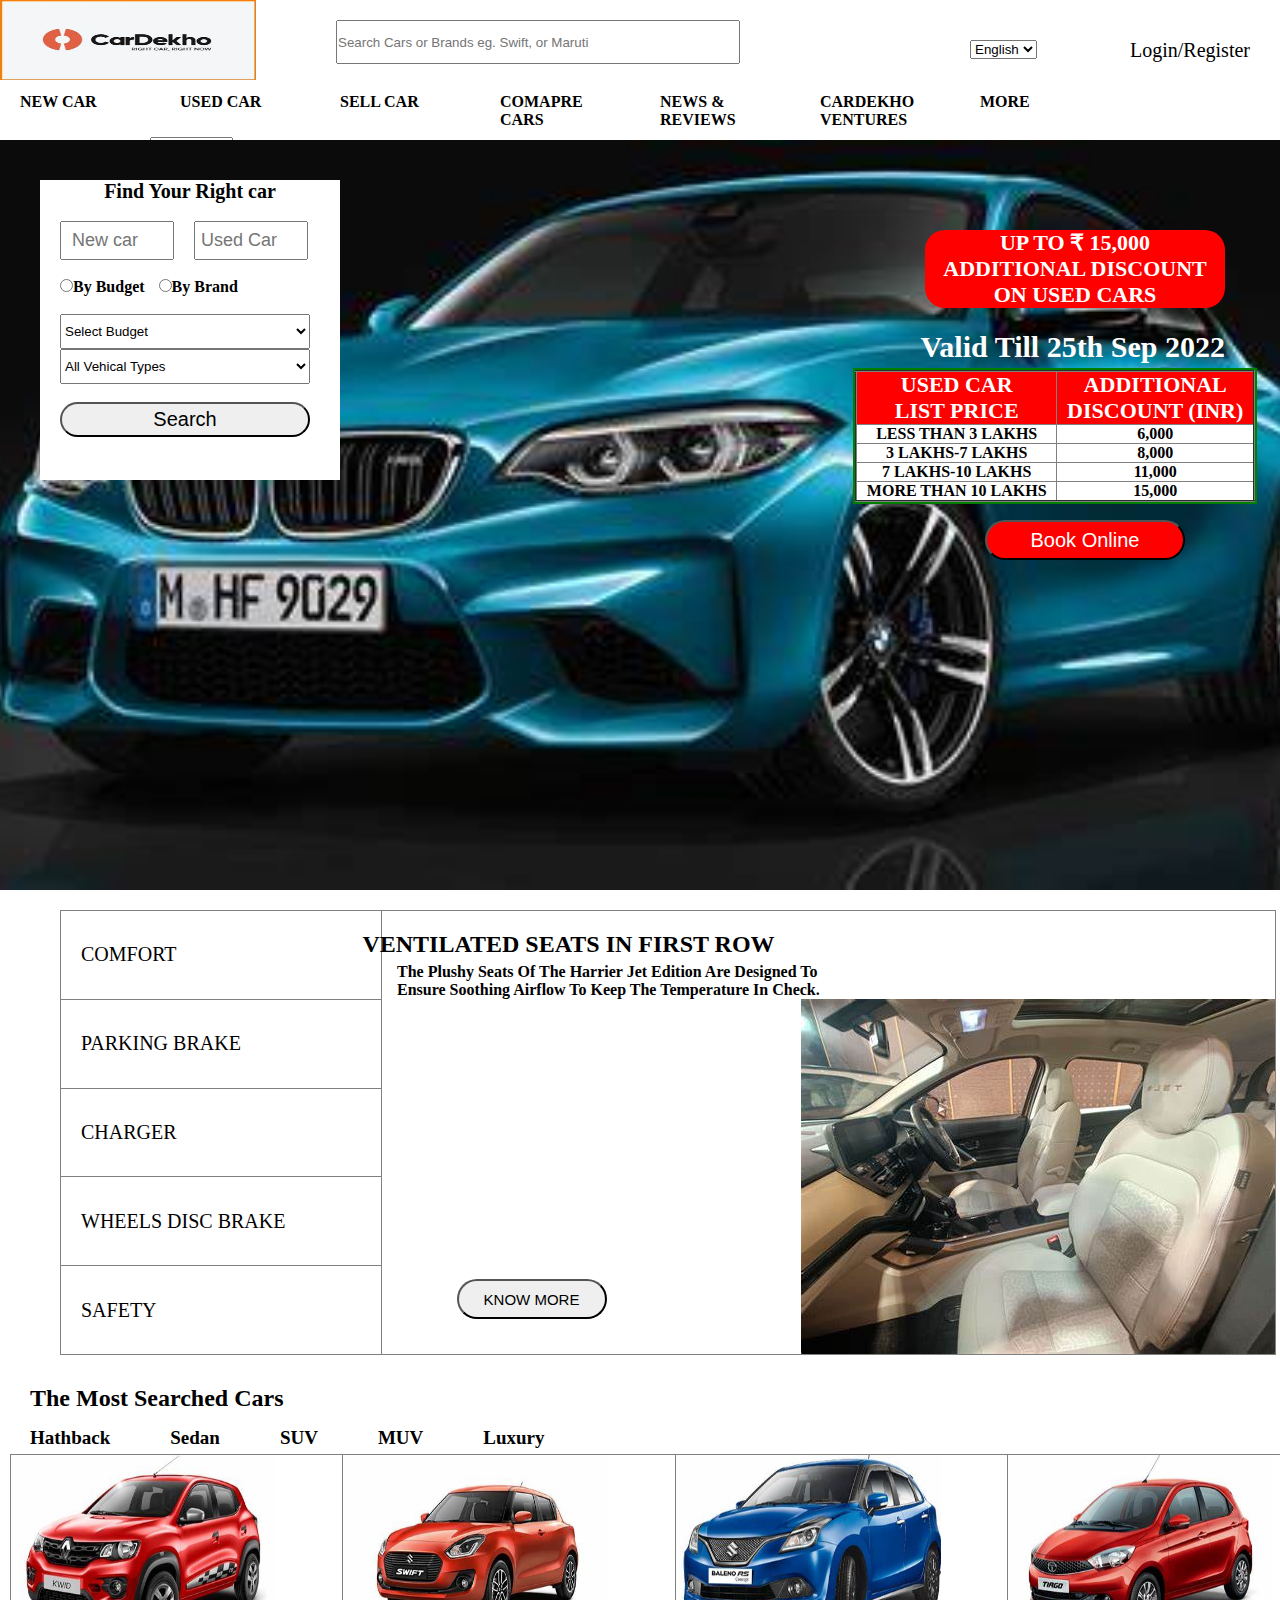
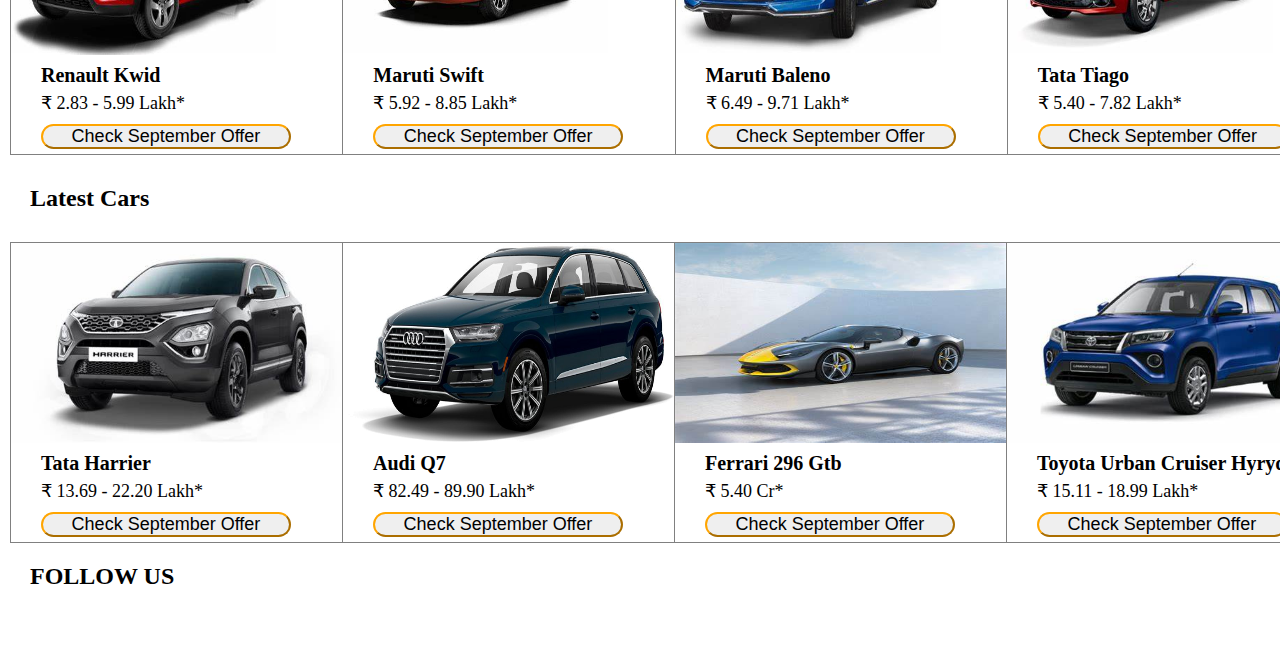
<file: index.html>
<!DOCTYPE html>
<html lang="en">
<head>
    <meta charset="UTF-8">
    <meta http-equiv="X-UA-Compatible" content="IE=edge">
    <meta name="viewport" content="width=device-width, initial-scale=1.0">
    <title>Cardekho</title>
    <link rel="stylesheet" href="css/style.css">
    <link rel="stylesheet" href="https://cdnjs.cloudflare.com/ajax/libs/font-awesome/6.2.0/css/all.min.css" integrity="sha512-xh6O/CkQoPOWDdYTDqeRdPCVd1SpvCA9XXcUnZS2FmJNp1coAFzvtCN9BmamE+4aHK8yyUHUSCcJHgXloTyT2A==" crossorigin="anonymous" referrerpolicy="no-referrer" />
</head>
<body>
    <!--main start-->
    <div class="main">
        <!--for logo start-->
        <div class="logo">
            <img src="images/logo.jpg" alt="">
            <form>
                <input type="text" placeholder="Search Cars or Brands eg. Swift, or Maruti">
            <a class="fa-sharp fa-solid fa-magnifying-glass"></a>
</form>
    <select name="" id="">
        <option value="English">English</option>
        <option value="English">Marathi</option>
        <option value="English">Hindi</option>
        <option value="English">Gujrati</option>
    </select>
    <a class="fa-regular fa-heart"></a>  
    <a class="fa-solid fa-user"></a>
    <p>Login/Register</p>      
        </div>
     <!--logo end-->
     <!--for menu start-->
     <div class="menu">
        <ul>
             <li><a href="#">New Car
                <ul> 
                    <li><a href="#">search new Cars</a></li>
                    <li><a href="#">popular brands</a></li>
                    <li><a href="#">latest Cars</a></li>
                    <li><a href="#">popular cars</a></li>
                    <li><a href="#">upcoming Cars</a></li>
                    <li><a href="#">electric Cars</a></li>
                    <li><a href="#">electric charging stations</a></li>
                    <li><a href="#">suggest me a car</a></li>
                    <li><a href="#">BS6 Cars</a></li>
                    <li><a href="#">offer and discount</a></li>
                    <li><a href="#">service centres</a></li>
                    <li><a href="#">dealers</a></li>
                </ul></a></li>
             <li><a href="#">Used Car
                <ul>
                    <li><a href="#">Cars in your city</a></li>
                    <li><a href="#">Cardekho used Cars</a></li>
                    <li><a href="#">cardekho used cars stores</a></li>
                    <li><a href="#">sell used Cars</a></li>
                    <li><a href="#">used car valuation</a></li>
                    <li><a href="#">used car dealers</a></li>
                    <li><a href="#">used car loan</a></li>
                    <li><a href="#">my listing</a></li>
                </ul></a></li>
             <li><a href="#">Sell Car
                <ul>
                    <li><a href="#">sell car in your city</a></li>
                    <li><a href="#">used car valuation</a></li>
                    <li><a href="#">sell car by brands</a></li>
                    <li><a href="#">how it works?</a></li>
                    <li><a href="#">FAQs</a></li>
                </ul></a></li>
             <li><a href="#">Comapre Cars</a></li>
             <li><a href="#">News & Reviews
                <ul>
                    <li><a href="#">feature stories</a></li>
                    <li><a href="#">car collections</a></li>
                    <li><a href="#">car selling tips</a></li>
                    <li><a href="#">user Reviews</a></li>
                    <li><a href="#">road test</a></li>
                    <li><a href="#">video Reviews</a></li>
                    <li><a href="#">write a Review</a></li>
                </ul></a></li>
             <li><a href="#">Cardekho Ventures
                <ul> 
                    <li><a href="#">cardekho gadi store</a></li>
                    <li><a href="#">car insurance</a></li>
                    <li><a href="#">health insurance</a></li>
                    <li><a href="#">term life insurance</a></li>
                    <li><a href="#">loan against car</a></li>
                </ul></a></li>
             <li><a href="#">More
                <ul>
                <li><a href="#">car loan</a></li>
                <li><a href="#">EMI calculator</a></li>
                <li><a href="#">ask a question</a></li>
                <li><a href="#">careers with us</a></li>
             </ul>
             </a></li>
    </ul>
    <select name="" id="">
        <option value="Select City">Select city</option>
        <option value="Select City">Mumbai</option>
        <option value="Select City">Delhi</option>
        <option value="Select City">Kolkata</option>
        <option value="Select City">Pune</option>
        <option value="Select City">Banglore</option>
        <option value="Select City">Chennai</option>
        <option value="Select City">Surat</option>
        <option value="Select City">Nagpur</option>
    </select>
     </div>
     <!--menu end-->
     <!--container start-->
     <div class="container">
        <form action="" class="load">
           <h3> Find Your Right car</h3> <br>
            <input type="text" class="new"  placeholder="New car" list="newcar">
            <datalist id="newcar">
                <option value="Maruti Suzuki"></option>
                <option value="Tata"></option>
                <option value="Renault"></option>
                <option value="Hyundai"></option>
                <option value="Honda"></option>
                <option value="MG"></option>
                <option value="KIA"></option>
                <option value="Mahindra"></option>
            </datalist>
            <input type="text" class="used" placeholder="Used Car" list="usedcar">
            <datalist id="usedcar">
                <option value="Maruti Suzuki"></option>
                <option value="Tata"></option>
                <option value="Renault"></option>
                <option value="Hyundai"></option>
                <option value="Honda"></option>
                <option value="MG"></option>
                <option value="KIA"></option>
                <option value="Mahindra"></option>
            </datalist><br><br>
            <input type="radio" class="budget"><b>By Budget</b>
            <input type="radio" class="brand"><b>By Brand</b> <br><br>
            <select name="" id="" class="first">
                <option value="">Select Budget</option>
                <option value="">0-3 Lakh</option>
                <option value="">3-5 Lakh</option>
                <option value="">5-8 Lakh</option>
                <option value="">8-10 Lakh</option>
                <option value="">10-15 Lakh</option>
                <option value="">15-20 Lakh</option>
                <option value="">Above 20 Lakh</option>
            </select><br>
            <select name="" id="" class="second">
                <option value="">All Vehical Types</option>
                <option value="">Sedan</option>
                <option value="">Hathback</option>
                <option value="">SUV</option>
                <option value="">MUV</option>
            </select><br><br>
            <button class="search">Search</button>
        </form>
        <div class="side">
            <h3>UP TO ₹ 15,000 <br>additional discount <br>on used cars</h3>
            <h4>valid till 25th Sep 2022</h4>
            <table border="2" id="dis">
                <thead><tr>
                    <th>used car <br> list price</th>
                    <th>additional <br> discount (INR)</th>
                </tr>
            </thead>
              <tbody>  <tr>
                <td>less than 3 lakhs </td>
                <td>6,000</td>
            </tr>
            <tr>
                <td>3 lakhs-7 lakhs</td>
                <td>8,000</td>
            </tr>
            <tr>
                <td>7 lakhs-10 lakhs</td>
                <td>11,000</td>
            </tr>
            <tr>
                <td>more than 10 lakhs</td>
                <td>15,000</td>
            </tr>
        </tbody>
            </table>
            <a href="about.html">
            <button id="book">Book Online</button></a>
        </div>
     </div>
     <!--container end-->
     <!--gallery start-->
     <div class="gallery">
          <table border="1" class="harrier">
           <tr>
            <td>comfort</td>
            <th colspan="5" rowspan="5">
                 <h2>ventilated seats in first row</h2>
                  <h4>the plushy seats of the harrier jet edition are designed to <br> ensure  soothing airflow to keep the temperature in check.</h4>           
                 <button>know more</button>
                  <img src="images/harrier.jpg" alt="">
                </th>
           </tr>
           <tr>
            <td>parking brake</td>
           </tr>
           <tr>
            <td>charger</td>
           </tr>
           <tr>
            <td>wheels disc brake</td>
           </tr>
           <tr>
            <td>safety</td>
           </tr>
          </table>
     </div>
     <!--gallery end-->
     <!--Searching start-->
     <div class="car">
       <h2>the most searched cars</h2>
       <ul> 
        <li><a href="#">Hathback</a></li>
        <li><a href="#">Sedan</a></li>
        <li><a href="#">SUV</a></li>
        <li><a href="#">MUV</a></li>
        <li><a href="#">Luxury</a></li>
    </ul>
    </div>
     <div class="buy">
      <table border="1">
        <tr>
            <td>
                    <img src="images/kwid.jpg" alt="">
                   <h4>renault kwid</h4>
                    <p>₹ 2.83 - 5.99 lakh*</p>
                    <button>check september offer</button>
                    </td>
                    <td>
                    <img src="images/swift.jpg" alt="">
                    <h4>maruti Swift</h4>
                    <p>₹ 5.92 - 8.85 lakh*</p>
                    <button>check september offer</button>
                    </td>
                    <td>
                    <img src="images/baleno.jpg" alt="">
                    <h4>maruti baleno</h4>
                    <p>₹ 6.49 - 9.71 lakh*</p>
                    <button>check september offer</button>
                    </td>
                    <td>
                    <img src="images/tiago.jpg" alt="">
                    <h4>tata tiago</h4>
                    <p>₹ 5.40 - 7.82 lakh*</p>
                    <button>check september offer</button>
            </td>
        </tr>
      </table>
     </div>
     <!--searching end-->
     <!--latest car-->
     <div class="new">
        <h2>latest cars</h2>
        <table border="1">
            <tr>
                <td>
                    <img src="images/harrier1.jpg" alt="">
                    <h4>tata harrier</h4>
                    <p>₹ 13.69 - 22.20 lakh*</p>
                    <button>check september offer</button>
                </td>
                <td>
                    <img src="images/audi.png" alt="">
                    <h4>audi q7</h4>
                    <p>₹ 82.49 - 89.90 lakh*</p>
                    <button>check september offer</button>
                </td>
                <td>
                    <img src="images/ferrari" alt="">
                    <h4>ferrari 296 gtb</h4>
                    <p>₹ 5.40 cr*</p>
                    <button>check september offer</button>
                </td>
                <td>
                    <img src="images/toyota.jpg" alt="">
                    <h4>toyota urban cruiser hyryder</h4>
                    <p>₹ 15.11 - 18.99 lakh*</p>
                    <button>check september offer</button>
                </td>
            </tr>
        </table>
     </div>
     <!--latest car end-->
     <!--footer start-->
     <div class="footer">
        <h2>Follow us</h2>
        <a class="fa-brands fa-facebook"></a>
        <a class="fa-brands fa-instagram"></a>
        <a class="fa-brands fa-twitter"></a>
        <a class="fa-brands fa-whatsapp"></a>
     </div>
     <!--footer end-->
    </div>
    <!--main end-->
</body>
</html>
</file>
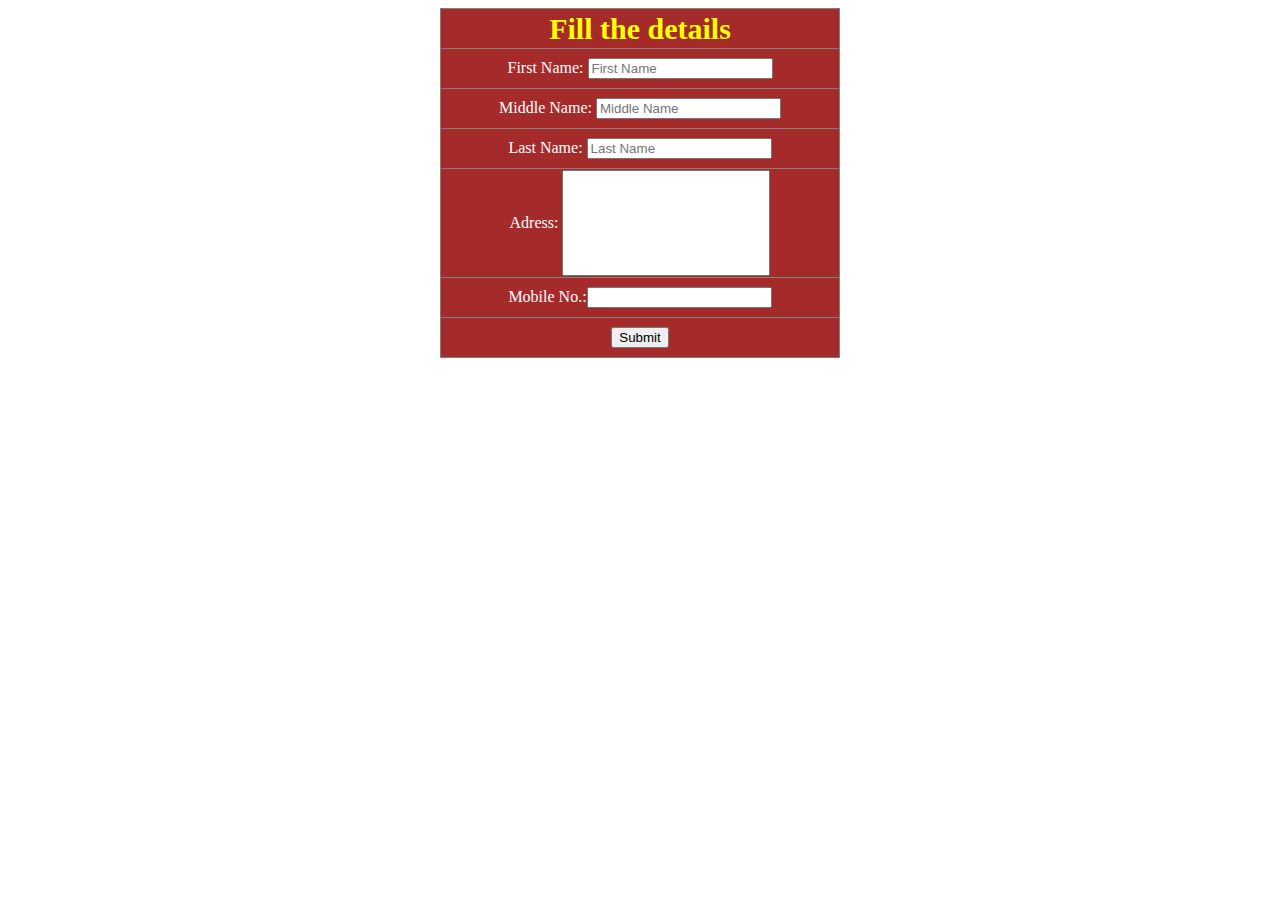
<file: about.html>
<!DOCTYPE html>
<html lang="en">
<head>
    <meta charset="UTF-8">
    <meta http-equiv="X-UA-Compatible" content="IE=edge">
    <meta name="viewport" content="width=device-width, initial-scale=1.0">
    <title>Form</title>
    <link rel="stylesheet" href="css/about.css">
</head>
<body>
    <table border="1">
        <form action="">
            <tr>
                <th>Fill the details</th>
            </tr>
            <tr>
                <td>
            First Name: <input type="text" placeholder="First Name"> </td></tr>
            <tr>
                <td>
            Middle Name: <input type="text" placeholder="Middle Name"> </td></tr>
            <tr>
                <td>
            Last Name: <input type="text" placeholder="Last Name"> </td></tr>
            <tr>
                <td>
            Adress: <input type="text" style="height:100px; width: 200px;" > </td></tr>
            <tr>
                <td>
                    Mobile No.:<input type="number"> </td></tr>
            <tr>
                <td> 
            <button> Submit</button></td></tr>
        </form>
     </table>
    
</body>
</html>
</file>
<file: css/style.css>
*{
    margin: 0;
    padding: 0;
}
.main{
    width: 100%;
    height: 100%;
}
.logo{
    width: 100%;
    height: 90px;
}
.logo img{
    width: 20%;
    height: 80px;
    float: left;
}
.logo form{
    width: 80%;
    height: 80px;
}
.logo form input{
    margin: 20px 80px;
    height: 40px;
    width: 400px;
    float: left; 
} 
.logo .fa-magnifying-glass{
    float: left;
    font-size: 43px;
    background-color: black;
    color: white;
     margin: 20px -80px;
}
.logo select{
    float: left;
    margin: -40px 150px;
}
.logo .fa-heart{
    font-size: 20px;
    float: left;
    margin: -40px 240px;
}
.logo .fa-user{
    float: right;
    margin-top: -40px;
    margin-right: 160px;
    font-weight: lighter;
}
.logo p{
    float: right;
    margin-top: -45px;
    margin-right: 30px;
    font-size: 20px;
}
.menu{
    width: 100%;
    height: 50px;
    float: left;
}
.menu ul{
    list-style: none;
}
.menu ul li{
    float: left;
    margin: 3px 20px;
    font-size: 16px;
    position: relative;
    background-color: white;
    width: 120px;
}
.menu ul li a{
    text-decoration: none;
    font-weight: bold;
    text-transform: uppercase;
    color: black;
    transition: 0.5s;
}
.menu ul li a:hover{
    color: orange;
}
.menu ul ul{
    display: none;
    position: absolute;
    text-transform: capitalize;
}
.menu ul li:hover>ul{
    display: block;
}
.menu select{
 float: left;
 margin: 5px 150px;   
}
.container{
    height: 750px;
    width: 1345px;
    float: left;
    background-image: url(../css/bmw.jpg);
    background-position: center;
    background-size: cover;
}
.container .load{
    background-color: white;
    width: 300px;
    height: 300px;
    margin: 40px 40px;
}
.container .load h3{
    text-align: center;
    font-size: 20px;
}
.container .new{
    height: 35px;
    width: 110px;
    margin-left: 20px;
    text-align: center;
    font-size: 18px;
}
.container .new:hover{
    color: white;
    background-color: black;
    cursor: pointer;
}
.container .used{
    height: 35px;
    width: 110px;
    margin-left: 20px;
    text-align: center;
    font-size: 18px;
}
.container .used:hover{
    color: white;
    background-color: black;
    cursor: pointer;
}
.container .budget{
    margin-left: 20px;
    cursor: pointer;
}
.container .brand{
    margin-left: 10px;
    cursor: pointer;
}
.container .first{
    margin-left: 20px;
    height: 35px;
    width: 250px;
}
.container .second{
    margin-left: 20px;
    height: 35px;
    width: 250px;
}
.container .search{
    margin-left: 20px;
    height: 35px;
    width: 250px;
    font-size: 20px;
    border-radius: 20px;
}
.container .search:hover{
    background-color: orange;
    cursor: pointer;
}
.container .side h3{
    float: right;
    background-color: red;
    margin-top: -290px;
    margin-right: 120px;
    color: white;
    text-transform: uppercase;
    font-size: 22px;
    width: 300px;
    text-align: center;
    border-radius: 20px;
}
.container .side h4{
    float: right;
    color: white;
    margin-top: -190px;
    margin-right: 120px;
    font-size: 30px;
    text-transform: capitalize;
}
.container .side #dis{
    float: right;
    margin-top: -150px;
    margin-right: 90px;
    outline: 2px solid green;
    outline-style: double;
    width: 400px;
    border-collapse: collapse;
}
.container .side #dis thead{
    font-size: 22px;
    color: white;
    background-color: red;
    text-transform: uppercase;
}
.container .side #dis tbody{
    text-align: center;
    text-transform: uppercase;
    font-size: 16px;
    background-color: white;
    font-weight: bold;
}
.container .side #book{
    float: right;
    width: 200px;
    height: 40px;
    margin-right: 160px;
    background-color: red;
    color: white;
    border-radius: 20px;
    font-size: 20px;
}
.container .side #book:hover{
    background-color: black;
    color: red;
    cursor: pointer;
}
.gallery{
    width: 100%;
    position: relative;
}
.gallery .harrier{
    float: left;
    width: 95%;
    margin: 20px 60px;
    border-collapse: collapse;
}
.gallery .harrier td{
    height: 40px;
    width: 300px;
    padding-left: 20px;
    font-size: 20px;
    text-transform: uppercase;
}
.gallery .harrier h2{
    text-transform: uppercase;
    margin-left: -520px;
    padding-top: 20px;
}
.gallery .harrier h4{
    text-transform: capitalize;
    text-align: justify;
    padding-left: 15px;
    padding-top: 5px;
}
.gallery .harrier img{
    float: right;
}
.gallery .harrier button{
     width: 150px;
     height: 40px;
     margin-top: 280px;
     margin-left: -120px;
     text-transform: uppercase;
     font-size: 15px;
     border-radius: 20px;
}
.gallery .harrier button:hover{
    background-color: black;
    color: orange;
    cursor: pointer;
}
.car{
    width: 1340px;
    float: left;
}
.car h2{
    text-transform: capitalize;
    margin: 10px 30px;
}
.car ul{
    list-style: none;
}
.car ul li{
    float: left;
    margin: 5px 30px;
}
.car ul li a{
    text-decoration: none;
    color: black;
    font-size: 19px;
    font-weight: bold;
}
.car ul li a:hover{
    color: rgb(248, 163, 5);
    cursor: pointer;
    text-decoration: underline;
    background-color: brown;
}
.buy{
    width: 1340px;
    height: auto;
    float: left;
}
.buy table{
    border-collapse: collapse;
    margin-left: 10px;
}
.buy td{
    width: 1340px;
    margin-left: 20px;
}
.buy img{
    width: 265px;
    height: 200px;
}
.buy img:hover{
    zoom: 130%;
}
.buy h4{
    margin: 5px 30px;
    text-transform: capitalize;
    font-size: 20px;
}
.buy p{
    margin: 5px 30px;
    text-transform: capitalize;
    font-size: 18px;
}
.buy button{
    margin: 5px 30px;
    text-transform: capitalize;
    font-size: 18px;
    width: 250px;   
    border-radius: 20px;
    border-color: orange;
}
.buy button:hover{
    background-color: yellowgreen;
    color: red;
    cursor: pointer;
}
.new{
    width: 1340px;
    float: left;
    height: auto;
}
.new h2{
    text-transform: capitalize;
    margin: 30px 30px;
}
.new table{
    border-collapse: collapse;
    margin-left: 10px;
    margin-top: 20px;
}
.new img{
    width: 331px;
    height: 200px;
}
.new img:hover{
    zoom: 130%;
}
.new h4{
    margin: 5px 30px;
    text-transform: capitalize;
    font-size: 20px;
}
.new p{
    margin: 5px 30px;
    text-transform: capitalize;
    font-size: 18px;
}
.new button{
    margin: 5px 30px;
    text-transform: capitalize;
    font-size: 18px;
    width: 250px;   
    border-radius: 20px;
    border-color: orange;
}
.new button:hover{
    background-color: teal;
    color: red;
    cursor: pointer;
}
.footer{
    width: 100%;
    float: left;
}
.footer h2{
    margin: 20px 30px;
    text-transform: uppercase;
}
.fa-facebook{
    font-size: 50px;
    margin: 0px 30px;
    color: blue;
}
.fa-instagram{
    font-size: 50px;
color: white;
    background-color: red;
}
.fa-twitter{
    font-size: 50px;
    color: rgb(11, 176, 240);
    margin: 0 30px;
    background-color: black;
}
.fa-whatsapp{
    font-size: 50px;
    color: white;
    background-color: green;
    width: 60px;
    text-align: center;
}
</file>
<file: css/about.css>
table{
    margin: auto;
    height: 200px;
    width: 400px;
    border-collapse: collapse;
}
tr{
    background-color: brown;
    color: white;
    height: 40px;
    text-align: center;
}
th{
    font-size: 30px;
    color: yellow;
}
</file>
